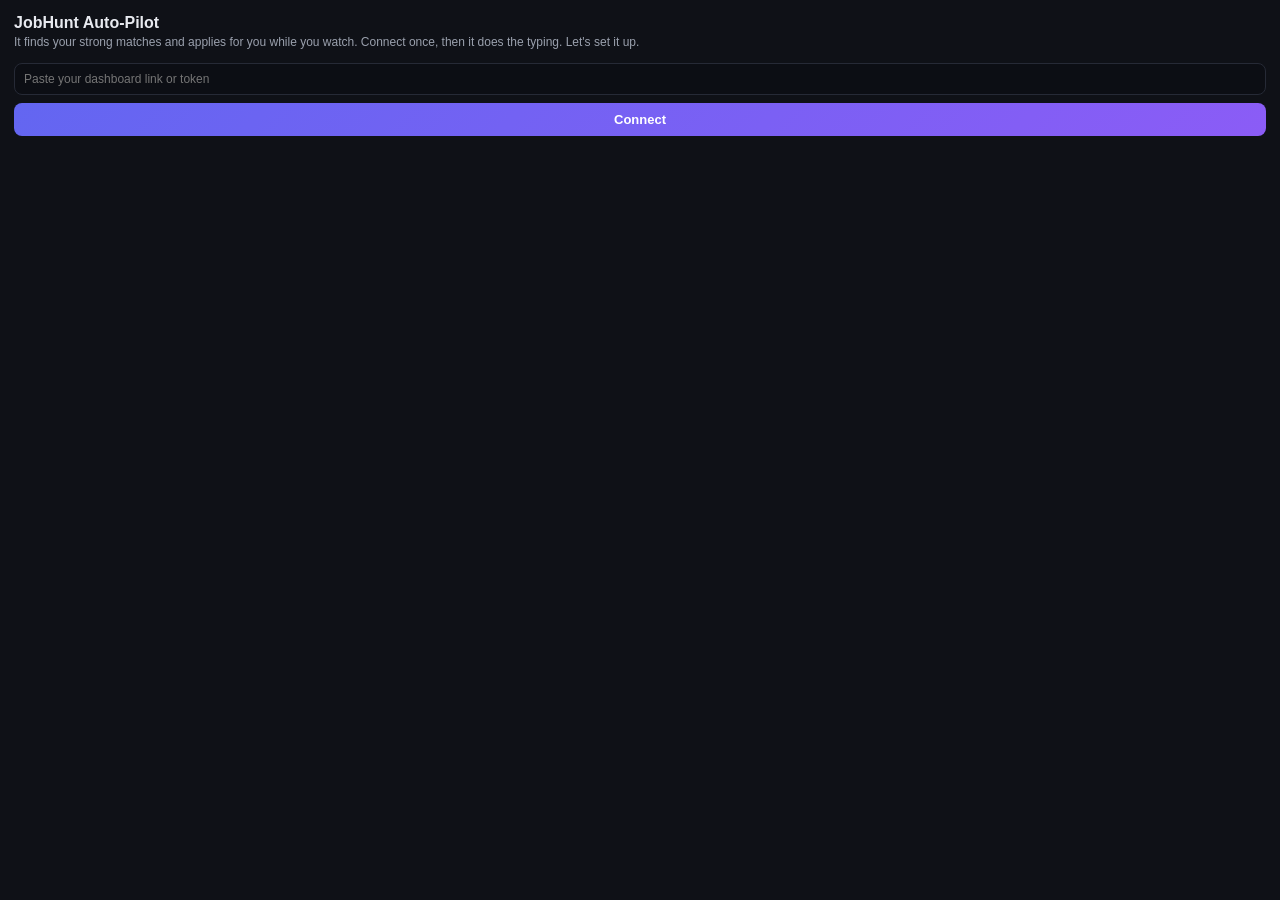
<file: extension/sidepanel.html>
<!doctype html>
<html>
<head>
  <meta charset="utf-8" />
  <style>
    :root { --indigo:#6366f1; --bg:#0f1117; --card:#171a23; --ink:#e8eaf0; --muted:#9aa0ad; --border:#262a36; --ok:#22c55e; --warn:#f59e0b; --err:#ef4444; }
    * { box-sizing:border-box; font-family:-apple-system,Inter,Segoe UI,sans-serif; }
    body { margin:0; background:var(--bg); color:var(--ink); padding:14px; font-size:13px; }
    h1 { font-size:16px; margin:0 0 2px; display:flex; align-items:center; gap:7px; }
    h2 { font-size:13px; margin:14px 0 8px; color:var(--muted); font-weight:700; text-transform:uppercase; letter-spacing:.04em; }
    p.sub { color:var(--muted); font-size:12px; margin:0 0 12px; line-height:1.45; }
    label { display:block; font-size:12px; color:var(--muted); margin:8px 0 4px; }
    input, textarea, select { width:100%; padding:8px 9px; border-radius:8px; border:1px solid var(--border); background:#0c0e14; color:var(--ink); font-size:12px; font-family:inherit; }
    textarea { min-height:52px; resize:vertical; }
    button { padding:9px 11px; border:0; border-radius:8px; font-weight:700; font-size:13px; cursor:pointer; background:linear-gradient(135deg,#6366f1,#8b5cf6); color:#fff; }
    button.ghost { background:transparent; border:1px solid var(--border); color:var(--ink); font-weight:600; }
    button.sm { padding:6px 9px; font-size:11px; }
    button.tiny { padding:4px 8px; font-size:11px; border-radius:6px; }
    .full { width:100%; margin-top:8px; }
    .row { display:flex; gap:8px; align-items:center; }
    .spread { display:flex; justify-content:space-between; align-items:center; gap:8px; }
    .pill { font-size:10px; padding:2px 8px; border-radius:999px; background:rgba(148,163,184,.16); color:var(--muted); }
    .pill.ok { background:rgba(34,197,94,.16); color:var(--ok); }
    .pill.warn { background:rgba(245,158,11,.16); color:var(--warn); }
    .pill.err { background:rgba(239,68,68,.16); color:var(--err); }
    .pill.live { background:rgba(99,102,241,.18); color:#a5b4fc; }
    .muted-link { color:var(--muted); cursor:pointer; text-decoration:none; }
    .ok { color:var(--ok); } .err { color:var(--err); } .warn { color:var(--warn); }
    .banner { background:rgba(99,102,241,.12); border:1px solid rgba(99,102,241,.35); border-radius:10px; padding:9px 11px; font-size:12px; margin-bottom:10px; line-height:1.45; }
    .nav { display:flex; gap:6px; margin:2px 0 10px; }
    .nav button { background:transparent; border:1px solid var(--border); color:var(--muted); font-weight:600; font-size:11px; padding:6px 10px; }
    .nav button.on { background:var(--card); color:var(--ink); border-color:var(--indigo); }
    /* feed cards */
    .feed { display:flex; flex-direction:column; gap:8px; }
    .jc { background:var(--card); border:1px solid var(--border); border-radius:10px; padding:10px; }
    .jc .top { display:flex; justify-content:space-between; gap:8px; align-items:flex-start; }
    .jc .co { font-weight:700; font-size:13px; }
    .jc .ti { color:var(--muted); font-size:12px; margin-top:1px; }
    .fit { font-family:ui-monospace,monospace; font-weight:700; font-size:12px; color:var(--ok); background:rgba(34,197,94,.12); border:1px solid rgba(34,197,94,.3); border-radius:6px; padding:2px 7px; flex:0 0 auto; }
    .chipb { font-size:10px; padding:2px 7px; border-radius:999px; background:rgba(99,102,241,.14); color:#a5b4fc; }
    .chipb.open { background:rgba(148,163,184,.14); color:var(--muted); }
    .cardbtns { display:flex; gap:6px; margin-top:9px; }
    .cardbtns button { flex:1; }
    /* board connection cards */
    .board { background:var(--card); border:1px solid var(--border); border-radius:10px; padding:11px; margin-bottom:8px; }
    .board .bn { font-weight:700; font-size:13px; }
    .board .more { color:var(--muted); font-size:11px; margin:3px 0 8px; }
    /* run / narration */
    .runjob { background:var(--card); border:1px solid var(--border); border-radius:10px; padding:10px; margin-bottom:10px; }
    .runjob .rh { display:flex; justify-content:space-between; align-items:flex-start; gap:8px; }
    .runjob .rt { font-weight:700; font-size:12px; }
    .runjob .rs { color:var(--muted); font-size:11px; }
    .prog { height:5px; background:#0c0e14; border-radius:999px; overflow:hidden; margin:8px 0; }
    .prog > div { height:100%; width:0; background:linear-gradient(90deg,#6366f1,#22c55e); transition:width .3s; }
    .log { font-size:11.5px; line-height:1.5; color:var(--ink); }
    .log .l { padding:2px 0; color:var(--muted); }
    .log .l.me { color:var(--ink); }
    .log .l b { color:#a5b4fc; font-weight:600; }
    .ask { background:#0c0e14; border:1px solid var(--indigo); border-radius:8px; padding:9px; margin-top:8px; }
    .ask .q { font-size:12px; margin-bottom:6px; }
    #setupStatus,#connStatus,#agentStatus,#runStatus { font-size:12px; margin-top:8px; min-height:15px; }
    .counter { margin-left:auto; font-size:11px; }
  </style>
</head>
<body>
  <!-- 1. Setup: the token -->
  <div id="setup">
    <h1>JobHunt Auto-Pilot</h1>
    <p class="sub">It finds your strong matches and applies for you while you watch. Connect once, then it does the typing. Let's set it up.</p>
    <input id="token" placeholder="Paste your dashboard link or token" />
    <button class="full" id="save">Connect</button>
    <div id="setupStatus"></div>
  </div>

  <!-- 2. Connections: boards + the shared application identity -->
  <div id="connections" style="display:none">
    <div class="spread"><h1>Connections</h1><a class="muted-link" id="toAgentFromConn">Done &rsaquo;</a></div>
    <p class="sub">Log in to each board once in your browser. I reuse your logged-in session to apply, so I never see or store a board password.</p>
    <h2>Job platforms</h2>
    <div id="boardList"></div>
    <h2>ATS boards (Workday, Greenhouse, Lever, Ashby)</h2>
    <div class="banner">
      <b>One address and password for every ATS.</b> Company sites make you create an account each time.
      Set one email you control and one password, and I handle every sign-up and sign-in. When a board
      emails a code, I'll ask you to paste it (auto-read is coming).
    </div>
    <label>Application email (a dedicated inbox you own)</label>
    <input id="atsEmail" placeholder="e.g. yourname.jobs@gmail.com" />
    <label>One password for job-board sign-ups</label>
    <div class="row"><input id="atsPw" type="password" placeholder="set a strong password" /><button class="tiny ghost" id="atsReveal">show</button></div>
    <button class="full sm" id="atsSave" style="margin-top:8px">Save application identity</button>
    <div id="connStatus"></div>
  </div>

  <!-- 3. Agent home: matches feed + applications -->
  <div id="agent" style="display:none">
    <div class="spread">
      <h1>&#9889; My Agent</h1>
      <span class="pill" id="apCount"></span>
    </div>
    <p class="sub" id="who"></p>
    <div class="nav">
      <button id="navMatches" class="on">Matches</button>
      <button id="navApps">Applications</button>
      <button id="navConn">Connections</button>
    </div>

    <div id="matchesPane">
      <button class="full" id="apLoad">Load today's matches</button>
      <button class="full ghost" id="harvest" style="margin-top:6px">Scan this board page now (otherwise automatic)</button>
      <div id="apSummary" class="sub" style="margin-top:8px"></div>
      <div class="spread" id="applyAllRow" style="display:none;margin:8px 0">
        <label class="row" style="margin:0;gap:6px"><input type="checkbox" id="apAll" style="width:auto"> <span>Select all</span></label>
        <button class="sm" id="apRunAll">Apply to selected , watch it go</button>
      </div>
      <label class="row" id="liveRow" style="display:none;gap:6px;color:var(--muted)">
        <input type="checkbox" id="apLive" style="width:auto"> Live submit (off = safe dry-run first)
      </label>
      <div id="apList" class="feed" style="margin-top:8px"></div>
    </div>

    <div id="appsPane" style="display:none">
      <p class="sub">Everything the agent has applied to, with live status.</p>
      <div id="appsList" class="feed"></div>
    </div>

    <div id="agentStatus"></div>
  </div>

  <!-- 4. Run: live narrated apply -->
  <div id="run" style="display:none">
    <div class="spread"><h1>Applying</h1><a class="muted-link" id="runBack">&lsaquo; Back</a></div>
    <p class="sub" id="runHead"></p>
    <div id="runList"></div>
    <div id="runStatus"></div>
    <button class="full ghost" id="runDone" style="display:none;margin-top:10px">Back to matches</button>
  </div>

  <script src="sidepanel.js"></script>
</body>
</html>
</file>
